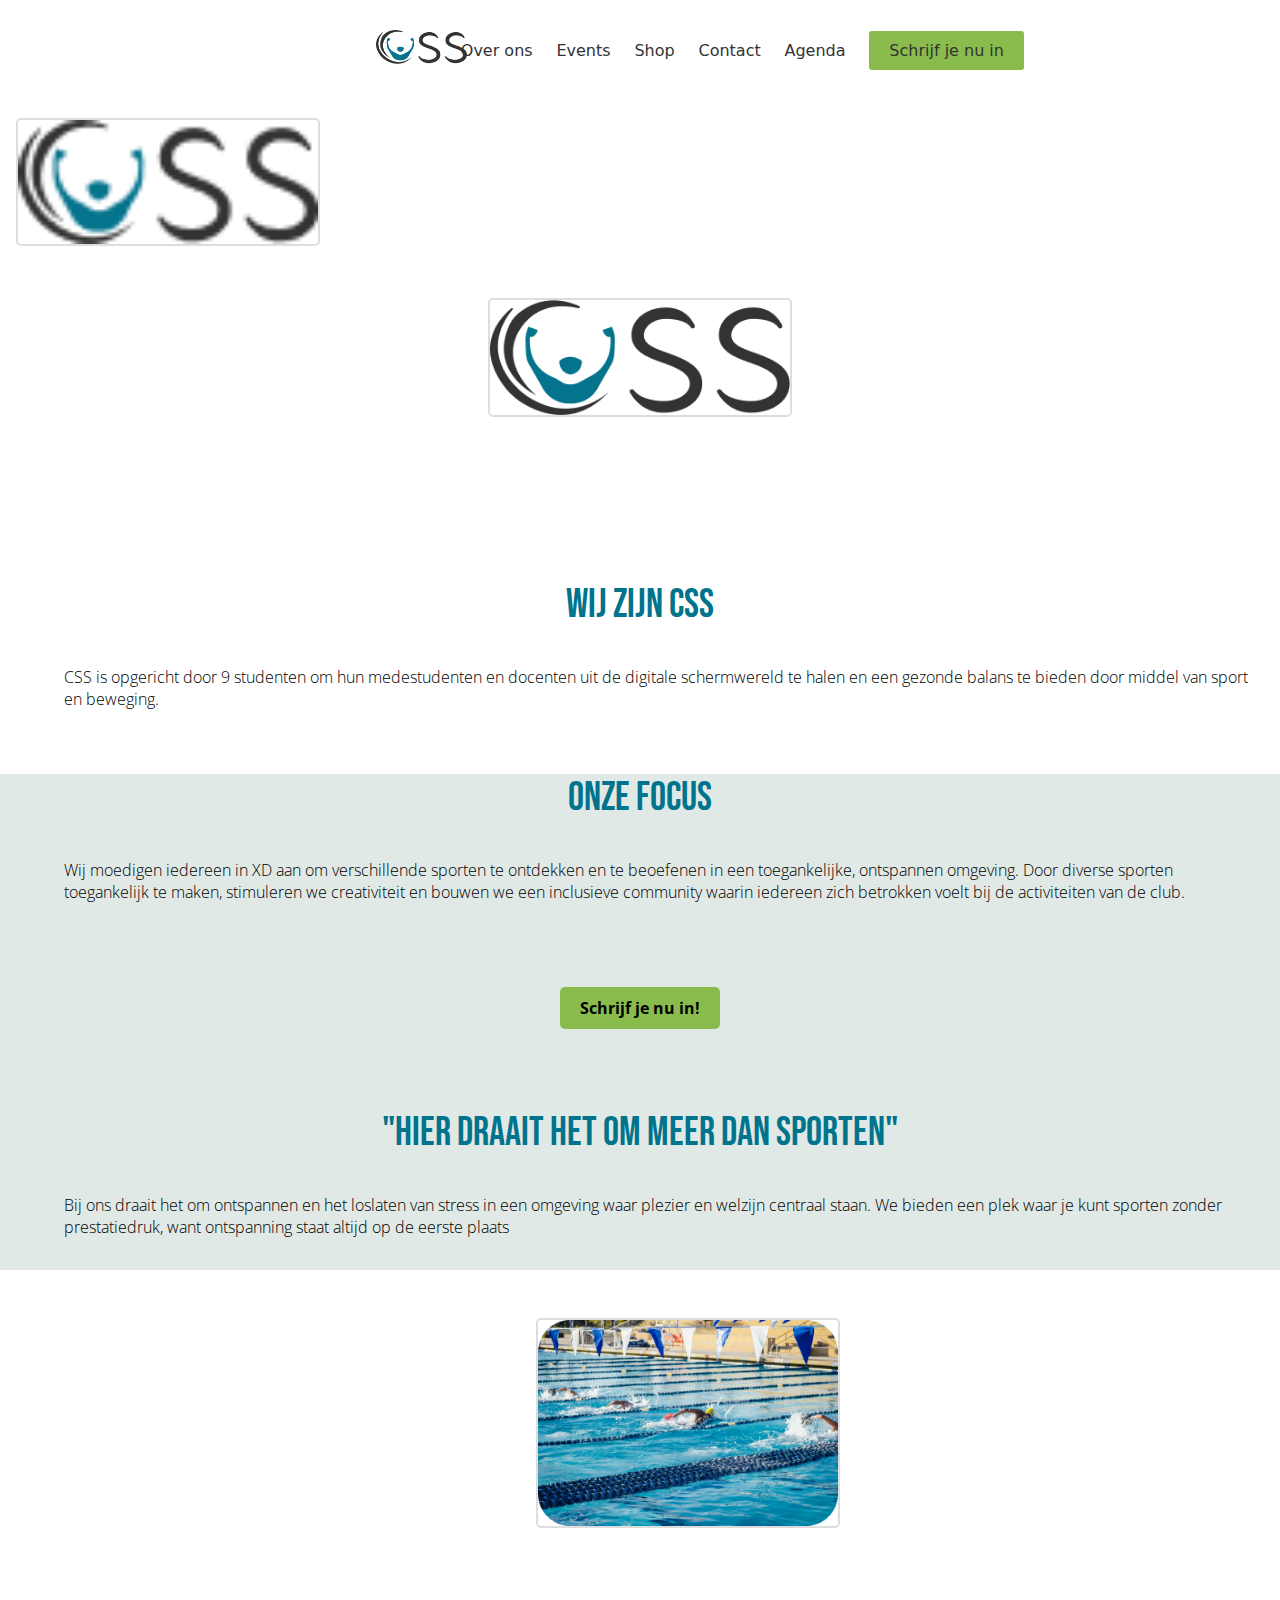
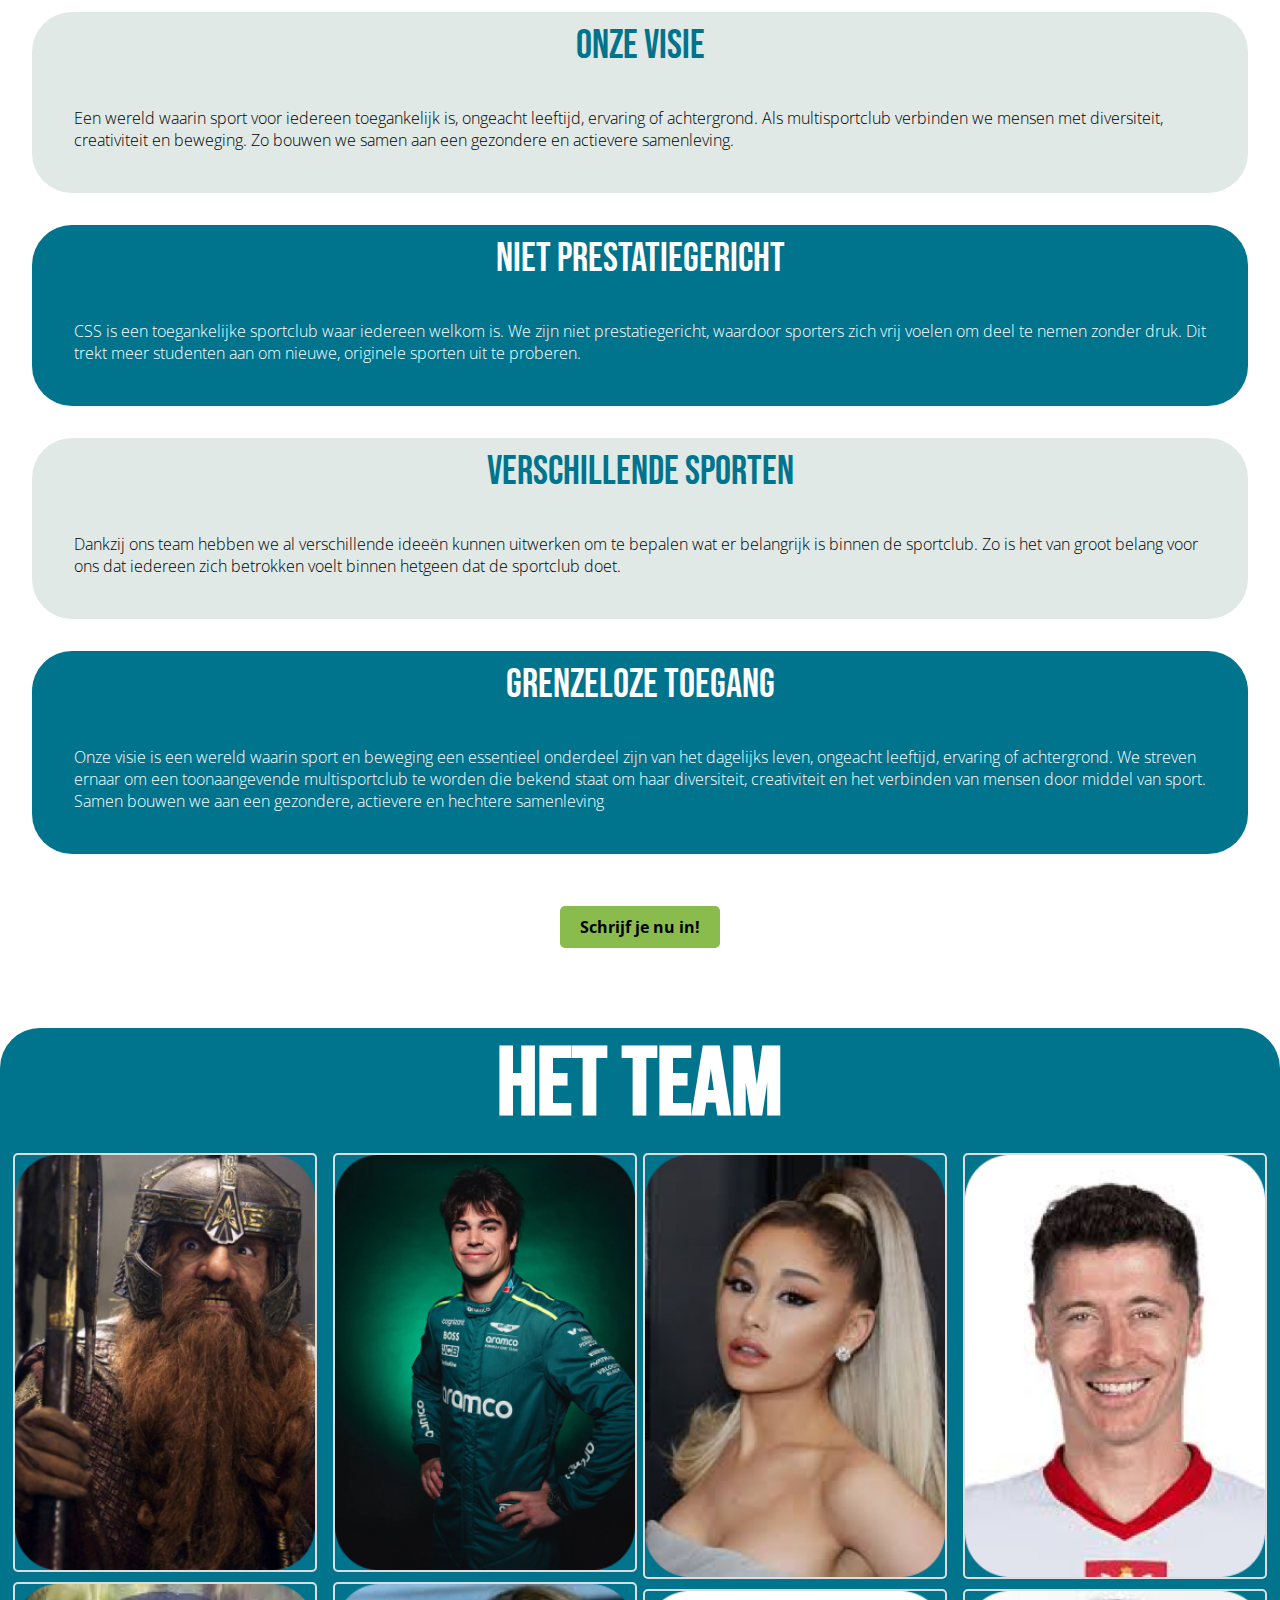
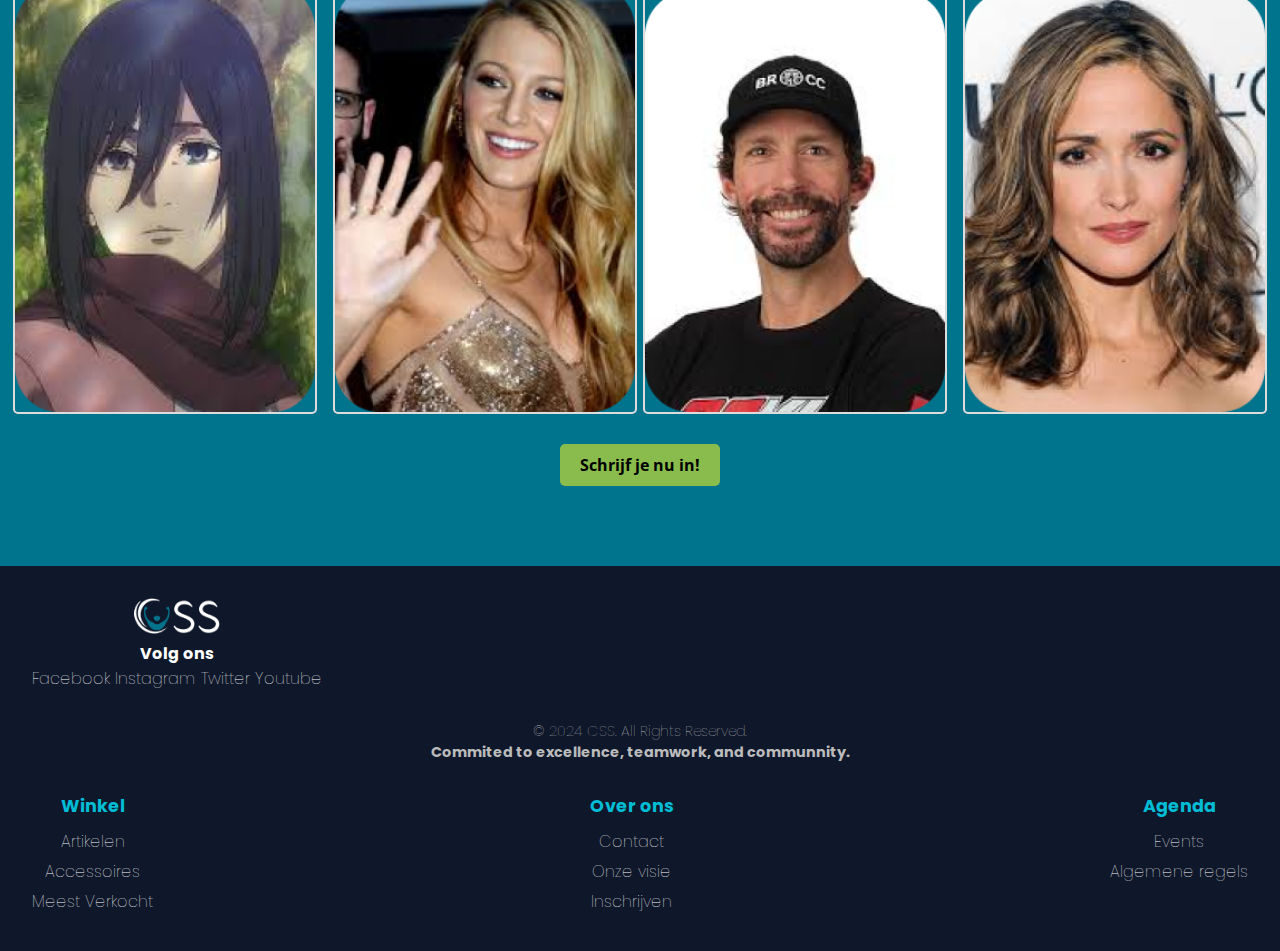
<file: about.html>
<!DOCTYPE html>
<html lang="nl">
<head>
    <meta charset="UTF-8">
    <meta name="viewport" content="width=device-width, initial-scale=1.0">
    <title>CSS</title>
    <link rel="stylesheet" href="about.css">
    <link rel="stylesheet" href="headerfooter.css">
    <link href="https://fonts.googleapis.com/css2?family=Bebas+Neue&display=swap" rel="stylesheet">
    <link href="https://fonts.googleapis.com/css2?family=Poppins:wght@400;700&display=swap" rel="stylesheet">
    <link href="https://fonts.googleapis.com/css2?family=Open+Sans:wght@700&display=swap" rel="stylesheet">
    <link href="https://fonts.googleapis.com/css2?family=Open+Sans:wght@400;700&display=swap" rel="stylesheet">

</head>
<body>


    <header class="header"
    <nav class="navbar">
      <ul class="nav-links">
        <a href="index.html" class="logo"><img src="./img/Logo.png" alt=""></a>
        <li><a href="about.html">Over ons</a></li>
        <li><a href="events.html">Events</a></li>
        <li><a href="shop.html">Shop</a></li>
        <li><a href="contact.html">Contact</a></li>
        <li><a href="agenda.html">Agenda</a></li>
        <li><a class="navbutton" href="inschrijven.html">Schrijf je nu in</a></li>
      </ul>
      <div class="hamburger">
        <span></span>
        <span></span>
        <span></span>
      </div>
    </nav>
  </header>
  
  <div id="logonavigatie">
     <img class="imgg" src="img/CSS logo.png" alt="css logo navigatie">
    </div>
</nav>
    <div id="logobeginpagina">
     <img class="imgg" src="img/csslogogroot.png" alt="beginpaginalogo">
    </div>

   <h2>Wij zijn CSS</h2>
        <p>CSS is opgericht door 9 studenten om hun medestudenten en docenten uit de digitale schermwereld te halen en een gezonde balans te bieden door middel van sport en beweging.</p>

<section id="one">

    <h2>Onze focus</h2>
        <p>Wij moedigen iedereen in XD aan om verschillende sporten te ontdekken en te beoefenen in een toegankelijke, ontspannen omgeving. Door diverse sporten toegankelijk te maken, stimuleren we creativiteit en bouwen we een inclusieve community waarin iedereen zich betrokken voelt bij de activiteiten van de club.</p>
           
            
                <a href="inschrijven" class="button">Schrijf je nu in!</a>
              

    <h2>"Hier draait het om meer dan sporten"</h2>
            <p>Bij ons draait het om ontspannen en het loslaten van stress in een omgeving waar plezier en welzijn centraal staan. We bieden een plek waar je kunt sporten zonder prestatiedruk, want ontspanning staat altijd op de eerste plaats</p>

</section>
      

    <div id="swimming">
     <img class="imgg" src="img/swimming (1).png" alt="swimming">
    </div>

<section class="two">
    <h2>Onze Visie</h2>
            <p>Een wereld waarin sport voor iedereen toegankelijk is, ongeacht leeftijd, ervaring of achtergrond. Als multisportclub verbinden we mensen met diversiteit, creativiteit en beweging. Zo bouwen we samen aan een gezondere en actievere samenleving.</p>
</section>


<section class="three">
    <h2 class="whiteheader">Niet Prestatiegericht</h2>
            <p>CSS is een toegankelijke sportclub waar iedereen welkom is. We zijn niet prestatiegericht, waardoor sporters zich vrij voelen om deel te nemen zonder druk. Dit trekt meer studenten aan om nieuwe, originele sporten uit te proberen.</p>
</section> 


<section class="four">
    <h2>Verschillende Sporten</h2>
            <p>Dankzij ons team hebben we al verschillende ideeën kunnen uitwerken om te bepalen wat er belangrijk is binnen de sportclub. Zo is het van groot belang voor ons dat iedereen zich betrokken voelt binnen hetgeen dat de sportclub doet.</p>
</section>

<section class="five">
    <h2 class="whiteheader">Grenzeloze Toegang</h2>
        <p>Onze visie is een wereld waarin sport en beweging een essentieel onderdeel zijn van het dagelijks leven, ongeacht leeftijd, ervaring of achtergrond. We streven ernaar om een toonaangevende multisportclub te worden die bekend staat om haar diversiteit, creativiteit en het verbinden van mensen door middel van sport. Samen bouwen we aan een gezondere, actievere en hechtere samenleving</p>
</section>




        <a href="inschrijven" class="button">Schrijf je nu in!</a>  
    
<section class="six">
    <h1>Het team</h1>

 <div class="container">

    <div class="left">
    <img class="imgg" src="img/Troll.png" alt="troll">

    
    <img class="imgg" src="img/jongen.png" alt="jongen">

    
    <img class="imgg" src="img/mikasa.png" alt="mikasa">


    <img class="imgg" src="img/Blake.png" alt="blake">
</div>
    
    <div class="right">
    <img class="imgg" src="img/ariana.png" alt="ariana">

    
    <img class="imgg" src="img/manzonderbaard.png" alt="manzonderbaard">

    
    <img class="imgg" src="img/manmetbaard.png" alt="manmetbaard">


    <img class="imgg" src="img/vrouw.png" alt="vrouw">
   </div> 
</div>

    
     <a href="inschrijven" class="button">Schrijf je nu in!</a>

</section>





<footer>
    
<div class="footer-container">
    <div class="footer-logo">
        <img src="img/CSSwit.png" alt="footer logo mini">
        <h4>Volg ons</h4>
        <a href="#">Facebook</a>
        <a href="#">Instagram</a>
        <a href="#">Twitter</a>
        <a href="#">Youtube</a>
    </div> 
    
    
    <div class="footer-copyright">
        &copy; 2024 CSS. All Rights Reserved.
        <h4>Commited to excellence, teamwork, and communnity.</h4>
    </div>


    <div class="footer-links">
        <h3>Winkel</h3>
        <ul>
          <li><a href="#">Artikelen</a></li>
          <li><a href="#">Accessoires</a></li>
          <li><a href="#">Meest Verkocht</a></li>
        </ul>
      </div>
   
      <div class="footer-links">
        <h3>Over ons</h3>
        <ul>
          <li><a href="#">Contact</a></li>
          <li><a href="#">Onze visie</a></li>
          <li><a href="#">Inschrijven</a></li>
        </ul>
    </div>
      <div class="footer-links">
        <h3>Agenda</h3>
        <ul>
          <li><a href="#">Events</a></li>
          <li><a href="#">Algemene regels</a></li>
        </ul>
      </div>
</div>


</footer>

</body>
</html>
</file>
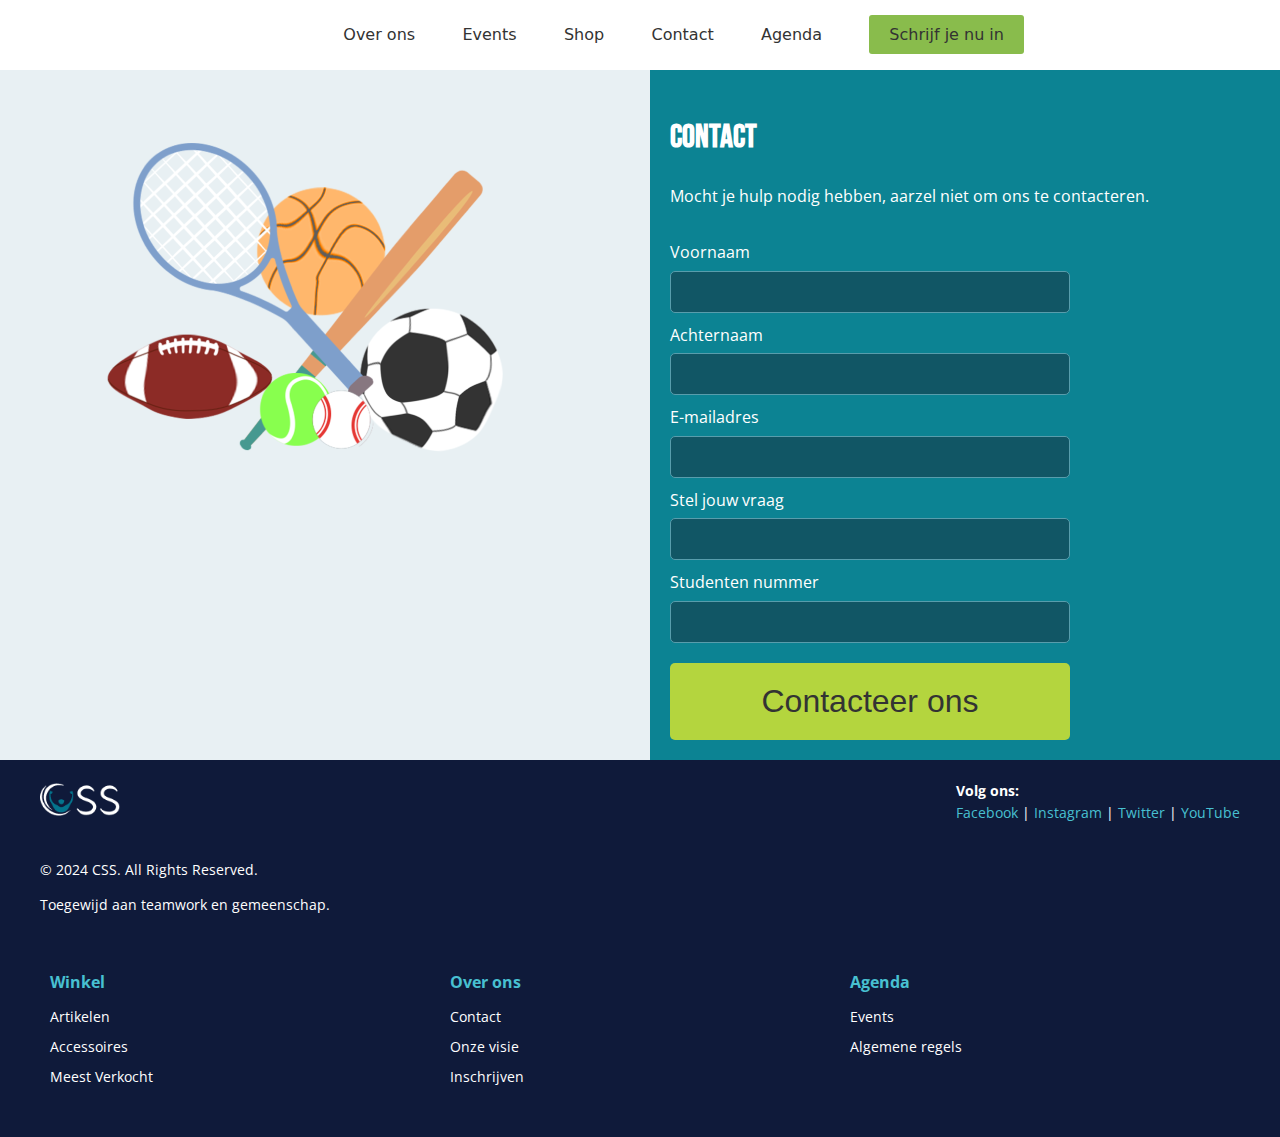
<file: contact.html>
<!DOCTYPE html>
<html lang="nl">
  <head>
    <meta charset="UTF-8" />
    <meta name="viewport" content="width=device-width, initial-scale=1.0" />
    <title>Inschrijven</title>
    <link rel="stylesheet" href="contact.css" />
    <link rel="stylesheet" href="headerfooter.css">
    <link
      href="https://fonts.googleapis.com/css2?family=Bebas+Neue&display=swap"
      rel="stylesheet"
    />
    <link
      href="https://fonts.googleapis.com/css?family=Open Sans"
      rel="stylesheet"
    />
  </head>
  <body>
    <!-- Header -->
    <header class="header"
    <nav class="navbar">
      <ul class="nav-links">
        <a href="index.html" class="logo"><img src="img/CSS logo.png" alt=""></a>
        <li><a href="about.html">Over ons</a></li>
        <li><a href="events.html">Events</a></li>
        <li><a href="shop.html">Shop</a></li>
        <li><a href="contact.html">Contact</a></li>
        <li><a href="agenda.html">Agenda</a></li>
        <li><a class="navbutton" href="inschrijven.html">Schrijf je nu in</a></li>
      </ul>
      <div class="hamburger">
        <span></span>
        <span></span>
        <span></span>
      </div>
    </nav>
  </header>

    <!-- Inschrijven Formulier -->
    <main class="main">
      <section class="inschrijven">
        <h1>Contact</h1>

        <p>Mocht je hulp nodig hebben, aarzel niet om ons te contacteren.</p>
        <form>
          <label for="voornaam">Voornaam</label>
          <input type="text" id="voornaam" name="voornaam" />

          <label for="Achternaam">Achternaam</label>
          <input type="text" id="achternaam" name="achternaam" />

          <label for="email">E-mailadres</label>
          <input type="text" id="email" name="email" />

          <label for="steljouwvraag">Stel jouw vraag</label>
          <input type="text" id="steljouwvraag" name="steljouwvraag" />

          <label for="studentennummer">Studenten nummer</label>
          <input type="text" id="studentennummer" name="studentennummer" />

          <button type="submit">Contacteer ons</button>
        </form>
      </section>

      <!-- Sportafbeelding -->
      <section class="sport-afbeelding">
        <img src="./img/image_6.png" alt="Sportafbeelding" />
      </section>
    </main>

    <!-- Footer Sectie -->
    <footer class="footer">
      <div class="footer-container">
        <!-- Logo en Social Links -->
        <div class="footer-header">
          <div class="footer-logo">
            <img src="./img/Group_6.png" alt="logo" />
          </div>
          <div class="social-links">
            <p>Volg ons:</p>
            <a href="#">Facebook</a> | <a href="#">Instagram</a> |
            <a href="#">Twitter</a> |
            <a href="#">YouTube</a>
          </div>
        </div>

        <!-- Rechter Tekst -->
        <div class="footer-text">
          <p>&copy; 2024 CSS. All Rights Reserved.</p>
          <p>Toegewijd aan teamwork en gemeenschap.</p>
        </div>

        <!-- Footer Links -->
        <div class="footer-links">
          <!-- Winkel -->
          <div class="footer-section">
            <h4>Winkel</h4>
            <ul>
              <li><a href="#">Artikelen</a></li>
              <li><a href="#">Accessoires</a></li>
              <li><a href="#">Meest Verkocht</a></li>
            </ul>
          </div>
          <!-- Over ons -->
          <div class="footer-section">
            <h4>Over ons</h4>
            <ul>
              <li><a href="#">Contact</a></li>
              <li><a href="#">Onze visie</a></li>
              <li><a href="#">Inschrijven</a></li>
            </ul>
          </div>
          <!-- Agenda -->
          <div class="footer-section">
            <h4>Agenda</h4>
            <ul>
              <li><a href="#">Events</a></li>
              <li><a href="#">Algemene regels</a></li>
            </ul>
          </div>
        </div>
      </div>
    </footer>
  </body>
</html>
</file>
<file: about.css>
* {
  margin: 0;
  padding: 0;
}


header {
  padding-top: 30px;
}

.hamburger-menu {
  position: absolute;
  top: 45px;
  right: 10px;
  width: 30px;
  height: 25px;
  display: flex;
  flex-direction: column;
  justify-content: space-between;
  cursor: pointer;
}

.hamburger-menu .bar {
  width: 100%;
  height: 4px;
  background-color: #333;
}

body {
  background-color: #ffffff;
  text-align: center;
  letter-spacing: 0rem;

}

h2 {
  color: #00738d;
  font-family: 'Bebas Neue';
  font-weight: 100;
  font-size: 40px;
  margin-bottom: 5px;
}


p {

  font-size: 16px;
  text-align: left;
  margin-top: 0px;
  margin-left: 2em;
  padding: 2em;
  font-family: 'Open Sans', sans-serif;
  font-weight: 200;
  margin-bottom: 2em;

}

h1 {
  color: #FFFFFF;
  font-family: 'Bebas Neue';
  font-size: 96px;

}

#one {
  background-color: #E0E9E6;
  padding: none;
  margin: none;

}

.two {
  background-color: #E0E9E6;
  border-radius: 40px;
  margin: 2rem;
  padding: 10px;
}

.two p {
  margin: 0%;
}



.three {
  background-color: #00738d;
  color: #FFFFFF;
  border-radius: 40px;
  margin: 2rem;
  padding: 10px;

}

.three p {
  margin: 0%;
}

.four {
  background-color: #E0E9E6;
  border-radius: 40px;
  margin: 2rem;
  padding: 10px;
}

.four p {
  margin: 0%;
}

.five {
  background-color: #00738d;
  color: #FFFFFF;
  border-radius: 40px;
  margin: 2rem;
  padding: 10px;
}

.five p {
  margin: 0%;
}

.six {
  background-color: #00738d;
  color: #FFFFFF;
  border-top-left-radius: 40px;
  border-top-right-radius: 40px;
}

.six p {
  margin: 0%;
}

.whiteheader {
  color: #FFFFFF;
}

.button {
  text-decoration: none;
  background-color: #89BC4C;
  color: black;
  font-family: "Open Sans";
  font-size: 16px;
  border: none;
  border-radius: 5px;
  padding: 10px 20px;
  cursor: pointer;
  display: inline-block;
  font-weight: 700;
  margin-top: 20px;
  margin-bottom: 80px;

}

footer {
  background-color: #0f172a;
  color: #ffffff;
  font-family: "Poppins";
  font-weight: 100;
  padding: 2rem;

}

.footer-container {
  display: flex;
  justify-content: space-between;
  flex-wrap: wrap;
  gap: 20px;
}

.footer-logo h1 {
  font-size: 2rem;
  color: #00bcd4;
  margin-bottom: 10px;
}

.footer-logo a {
  color: #ffffff;
  text-decoration: none;
}

.footer-logo a:hover {
  text-decoration: underline;
}


.footer-copyright {
  flex-basis: 100%;
  font-size: 0.9rem;
  margin: 10px 0;
  text-align: center;
  color: #bbbbbb;
}

.footer-links h3 {
  color: #00bcd4;
  font-size: 1.1rem;
  margin-bottom: 10px;
}

.footer-links ul {
  list-style: none;
  padding: 0;
}

.footer-links li {
  margin-bottom: 5px;
}

.footer-links a {
  color: #ffffff;
  text-decoration: none;
}

.footer-links a:hover {
  text-decoration: underline;
}

#logonavigatie {
  text-align: left;
  top: 0;
  left: 0;

  padding: 3em 1em;
}

#logobeginpagina {
  padding-bottom: 10em;
}

#swimming {
  margin: 3em;
  padding-bottom: 2em;
  width: 100%;
  height: auto;
  max-width: 100%;
}


.container {
  display: flex;
  flex-direction: column;
  padding: 10px;
}

.left,
.right {
  display: flex;
  flex-direction: column;
  gap: 10px;
}

 .imgg {
  width: 100%;
  max-width: 300px;
  height: auto;
  margin: 0 auto;
  border: 2px solid #ddd;
  border-radius: 5px;
}

/* Tablet en pc versie */
@media screen and (min-width: 768px) {
  .container {
    flex-direction: row;
    justify-content: space-between;
    flex-wrap: wrap;
  }

  .left,
  .right {
    flex: 1;
    flex-direction: row;
    flex-wrap: wrap;
    gap: 10px;
    justify-content: center;
  }

  img {
    width: calc(33.33% - 10px);
    max-width: none;
  }
}
</file>
<file: headerfooter.css>
/* Header */
  .header {
    max-width: 60%;
    margin: 0 auto;
    text-align: center;
    color: #333333;
    font-family: system-ui, -apple-system, BlinkMacSystemFont, 'Segoe UI', Roboto, Oxygen, Ubuntu, Cantarell, 'Open Sans', 'Helvetica Neue', sans-serif;

  }
  
  /* Logo */
  .logo {
    font-size: 1.5rem;
}

.logo img {
  width: 50%;
  margin-right: -150px;

}

  /* Navigation Links */

  .nav-links {
    list-style: none;
    display: flex;
    justify-content: space-between;
    align-items: center;
  }

  .nav-links li {
    margin-left: 1rem;
  }
  
  .nav-links a {
    text-decoration: none;
    color: #333333;
    transition: color 0.3s ease;
  }
  
  .nav-links a:hover {
    color: #ccc;
  }

  .navbutton {
    background-color: #89BC4C;
    padding: 10px 20px 10px 20px;
    font-weight: 500;
    border-radius: 3px;

  }
  
  /* Hamburger Menu */
  .hamburger {
    display: none;
    cursor: pointer;
  }
  
  .hamburger span {
    display: block;
    width: 25px;
    height: 3px;
    background-color: white;
    margin: 5px 0;
    transition: all 0.3s ease-in-out;
  }
  
  /* Media Query for Mobile */
  @media screen and (max-width: 768px) {
    .nav-links {
      position: fixed;
      top: 100%;
      left: -100%;
      background-color: #333;
      flex-direction: column;
      gap: 0;
      width: 100%;
      max-height: calc(100vh - 60px);
      transition: all 0.3s ease;
      transform: translateY(-100%);
    }
  
    .nav-links.active {
      left: 0;
      transform: translateY(0);
    }
  
    .hamburger {
      display: block;
    }
  
    .nav-links li {
      margin-left: 0;
      margin-top: 1rem;
    }
  
    .nav-links a {
      padding: 1rem;
      text-align: center;
    }
  
    .hamburger span:nth-child(2) {
      opacity: 0;
    }
  
    .hamburger.active span:nth-child(1),
    .hamburger.active span:nth-child(3) {
      transform: translateY(-8px) rotate(45deg);
    }
  
    .hamburger.active span:nth-child(1) {
      transform: translateY(-8px) rotate(45deg);
    }
  }
</file>
<file: contact.css>
@import url("https://fonts.googleapis.com/css2?family=Bebas+Neue&family=Lato:wght@300;400;700&display=swap");
@import url("https://fonts.googleapis.com/css2?family=Bebas+Neue&family=Lato:wght@300;400;700&family=Open+Sans:ital,wght@0,300..800;1,300..800&display=swap");
.main {
  background-color: #e8f0f3;
}

body {
  margin: 0;
  color: #333;
  line-height: 1.6;
  font-family: "Open Sans";
}



.logo {
  font-size: 1.5rem;
  font-weight: bold;
}

.menu-icon {
  font-size: 1.5rem;
}

/* Inschrijfformulier */
.inschrijven {
  background-color: #0c8393;
  color: white;
  padding: 20px;
}

.inschrijven h1 {
  font-size: 2rem;
  font-family: "Bebas Neue";
}

.inschrijven p {
  margin: 10px 0 20px;
}

form {
  display: flex;
  flex-direction: column;
  max-width: 400px;

  text-align: center;
}
#voornaam {
  background-color: #115665;
  height: 20px;
  max-width: 400px;
  border-radius: 5px;
  border: 1px solid #589dac;
}
#achternaam {
  background-color: #115665;
  height: 20px;
  max-width: 400px;
  border-radius: 5px;
  border: 1px solid #589dac;
}
#email {
  background-color: #115665;
  height: 20px;
  max-width: 400px;
  border-radius: 5px;
  border: 1px solid #589dac;
}

#steljouwvraag {
  background-color: #115665;
  height: 20px;
  max-width: 400px;
  border-radius: 5px;
  border: 1px solid #589dac;
}

#studentennummer {
  background-color: #115665;
  height: 20px;
  max-width: 400px;
  border-radius: 5px;
  border: 1px solid #589dac;
}

label {
  text-align: left;
  margin-top: 10px;
}

input[type="text"],
input[type="tel"],
input[type="date"],
input[type="email"] {
  padding: 10px;
  margin-top: 5px;
  border: none;
  border-radius: 5px;
}

button {
  margin-top: 20px;
  padding: 20px;
  font-size: 200%;
  background-color: #b4d53e;
  color: #333333;
  border: none;
  border-radius: 5px;
  cursor: pointer;
}

button:hover {
  background-color: #9cb832;
}

.checkbox {
  margin-top: 10px;
  text-align: left;
  font-size: 0.9rem;
}

/* Sportafbeelding */
.sport-afbeelding {
  background-color: #e8f0f3;
  text-align: center;
  padding: 20px;
}

.sport-afbeelding img {
  max-width: 100%;
  height: auto;
}

footer {
  background-color: #1b1b1b;
  color: white;
  padding: 20px;
  font-size: 0.9rem;
}

.footer-top {
  display: flex;
  justify-content: space-between;
  flex-wrap: wrap;
  margin-bottom: 20px;
}

.footer-links {
  display: flex;
  justify-content: space-around;
  margin-bottom: 20px;
}

.footer-links ul {
  list-style: none;
  padding: 0;
}

.footer-links a {
  color: white;
  text-decoration: none;
}

.footer-bottom {
  text-align: center;
  border-top: 1px solid #333;
  padding-top: 10px;
}

a {
  text-decoration: none;
  color: #fff;
}

a:hover {
  text-decoration: underline;
}

.footer {
  background-color: #0f1a3a;
  color: #fff;
  padding: 20px;
  font-size: 14px;
}
header img {
  max-width: 80px;
  height: auto;
}

.footer-container {
  max-width: 1200px;
  margin: 0 auto;
  display: flex;
  flex-direction: column;
  gap: 20px;
}

.footer-header {
  display: flex;
  justify-content: space-between;
  align-items: center;
  flex-wrap: wrap;
}

.footer-logo .logo {
  font-size: 2rem;
  font-weight: bold;
  color: #48c0d1;
}

.social-links p {
  margin: 0;
  font-weight: bold;
}

.social-links a {
  color: #48c0d1;
  font-weight: normal;
}

.footer-text {
  text-align: left;
  line-height: 1.5;
}

.footer-links {
  display: flex;
  justify-content: space-between;
  flex-wrap: wrap;
}

.footer-section {
  flex: 1;
  margin: 0 10px;
}

.footer-section h4 {
  color: #48c0d1;
  font-size: 1rem;
  margin-bottom: 10px;
  font-weight: bold;
}

.footer-section ul {
  list-style: none;
  padding: 0;
  margin: 0;
}

.footer-section li {
  margin-bottom: 8px;
}

.footer-section a {
  color: #fff;
}

main {
  display: flex;
  justify-content: space-between;
  align-items: flex-start;
  flex-wrap: wrap;
  gap: 20px;
}

.sport-afbeelding {
  flex: 1;
  max-width: 48%;
  order: 1;
}

.inschrijven {
  flex: 1;
  max-width: 48%;
  order: 2;
}
div img {
  width: 80px;
  height: auto;
}

@media (max-width: 768px) {
  main {
    flex-direction: column;
  }

  .sport-afbeelding,
  .inschrijven {
    max-width: 100%;
    order: initial;
  }
}
</file>
